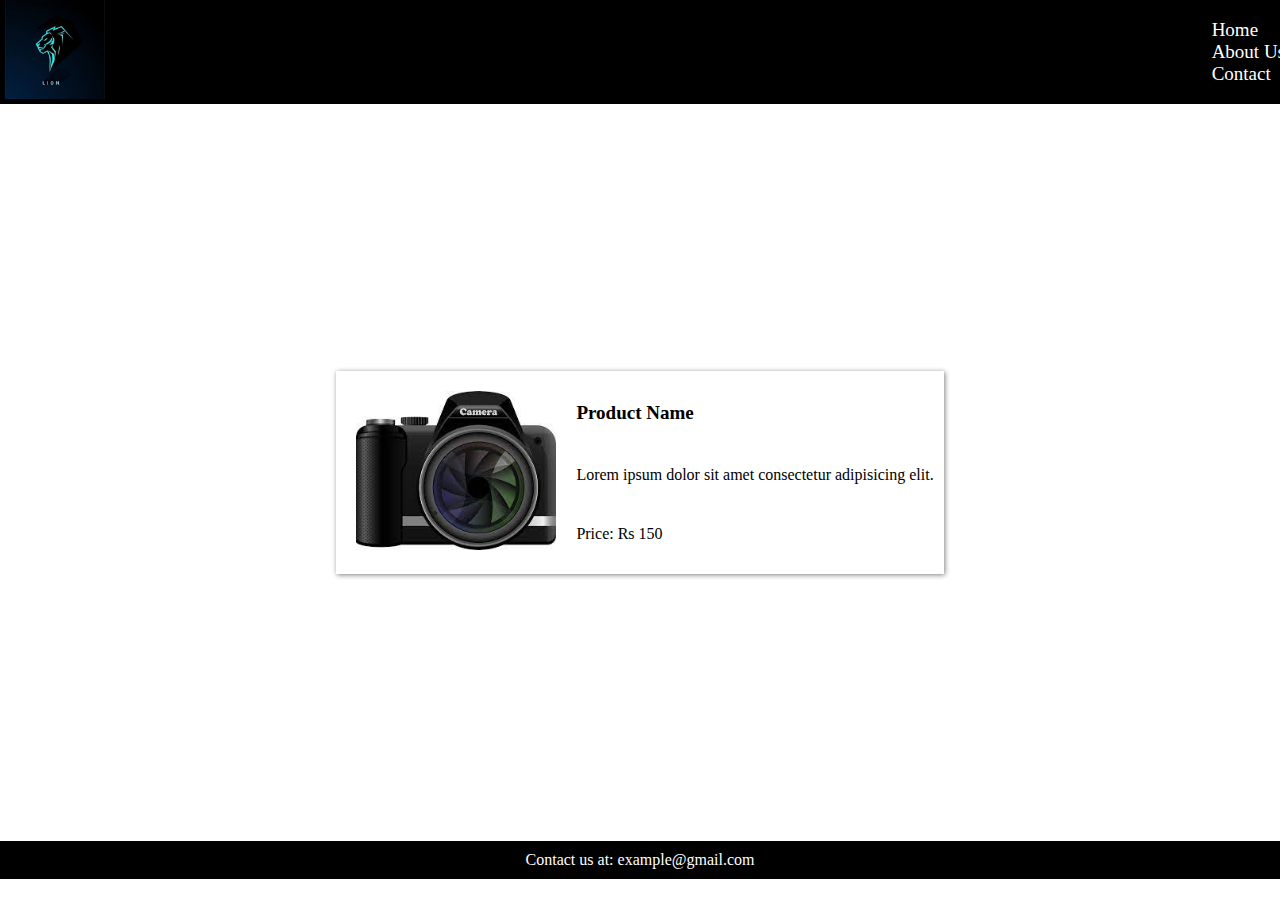
<file: 25_july_practice_4.html>
<!DOCTYPE html>
<html lang="en">
<head>
    <meta charset="UTF-8">
    <meta http-equiv="X-UA-Compatible" content="IE=edge">
    <meta name="viewport" content="width=device-width, initial-scale=1.0">
    <title>Document</title>
</head>
<style>
    *{
        margin: 0;
        padding: 0;
    }
    body{
        display: flex;
        flex-direction: column;
        justify-content: space-between;
        height: 97.7vh;
        /* height: 100vh; */
        width: 100%;
        align-items: center;
    }
    .header{
        width: 100%;
        font-size: 19px;
        display: flex;
        flex-direction: row;
        justify-content: space-between;
        align-items: center;
        /* padding: 10px; */
        padding-left: 10px;
        background-color: black;
        color: white;
    }
    .header img{
        width: 100px;
    }
    .card{
        display: flex;
        padding: 10px;
        box-shadow: 1px 1px 5px gray;
    }
    .card_left{
        /* background-color: rgb(201, 201, 201); */
        padding: 10px;
    }
    .card_left img{
        width: 200px;
    }
    .card_right{
        padding-left: 10px;
        display: flex;
        flex-direction: column;
        justify-content: space-around;
    }
    .card_name{
        font-weight: bold;
        font-size: 19px;
    }
    .footer{
        width: 100%;
        background-color: black;
        color: white;
        padding: 10px;
        text-align: center;
    }
</style>
<body>
    <div class = "header">
        <div><img src="logo.jpg" alt=""></div>
        <div>
            <div>Home</div>
            <div>About Us</div>
            <div>Contact</div>
        </div>
    </div>

    <div class = "card">
        <div class = "card_left">
            <img src="download.jpeg" alt="">
        </div>
        <div class = "card_right">
            <div class = "card_name">
                Product Name
            </div>
            <div class = "card_content">
                Lorem ipsum dolor sit amet consectetur adipisicing elit.
            </div>
            <div class = "card_price">
                Price: Rs 150
            </div>
        </div>
    </div>

    <div class="footer">Contact us at: example@gmail.com</div>
</body>
</html>
</file>
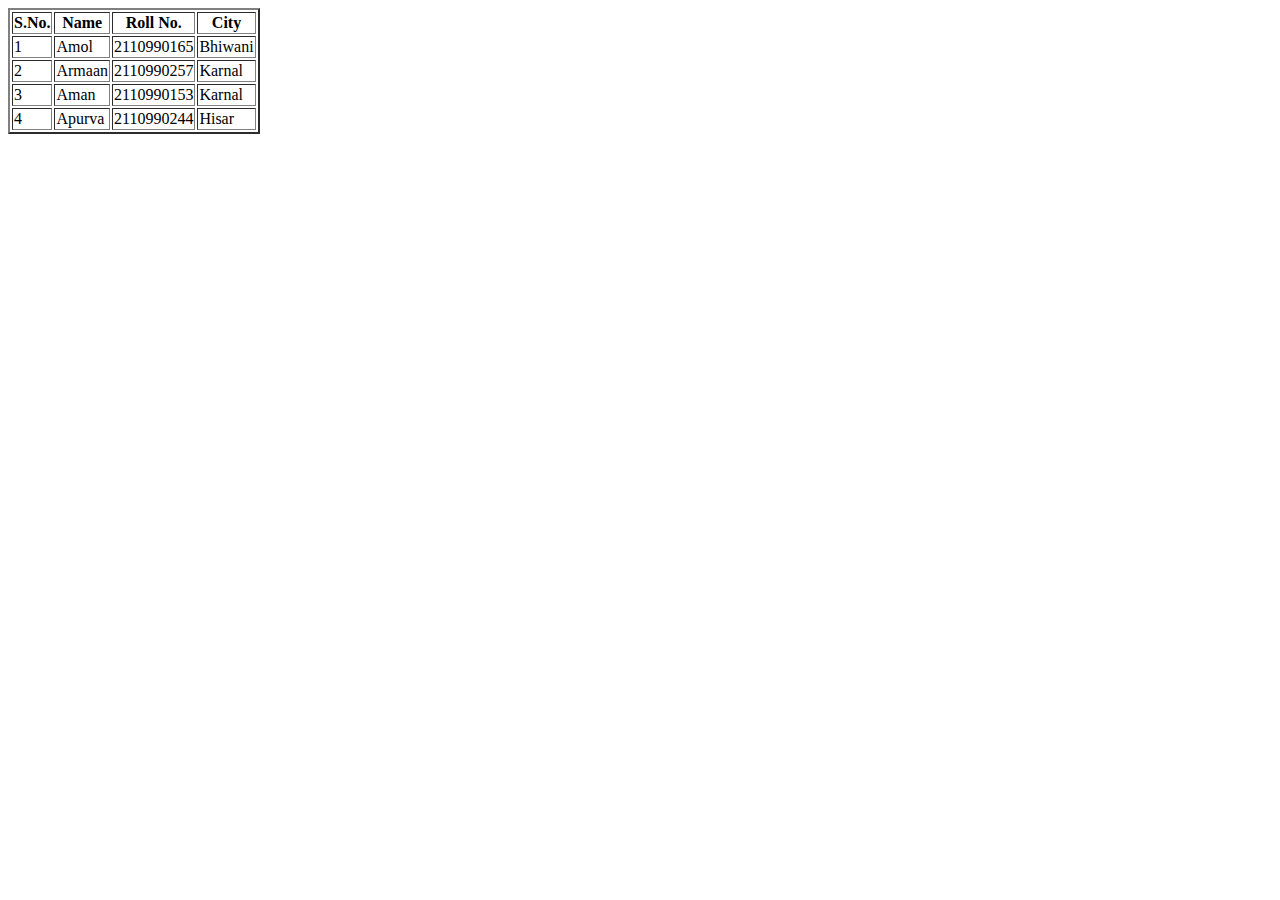
<file: practice_1.html>
<!DOCTYPE html>
<html lang="en">
<head>
    <meta charset="UTF-8">
    <meta http-equiv="X-UA-Compatible" content="IE=edge">
    <meta name="viewport" content="width=device-width, initial-scale=1.0">
    <title>Table 1</title>
</head>
<body>
    <table border = "2px">
        <tr>
            <th>S.No.</th>
            <th>Name</th>
            <th>Roll No.</th>
            <th>City</th>
        </tr>
        <tr>
            <td>1</td>
            <td>Amol</td>
            <td>2110990165</td>
            <td>Bhiwani</td>
        </tr>
        <tr>
            <td>2</td>
            <td>Armaan</td>
            <td>2110990257</td>
            <td>Karnal</td>
        </tr>
        <tr>
            <td>3</td>
            <td>Aman</td>
            <td>2110990153</td>
            <td>Karnal</td>
        </tr>
        <tr>
            <td>4</td>
            <td>Apurva</td>
            <td>2110990244</td>
            <td>Hisar</td>
        </tr>
    </table>
</body>
</html>
</file>
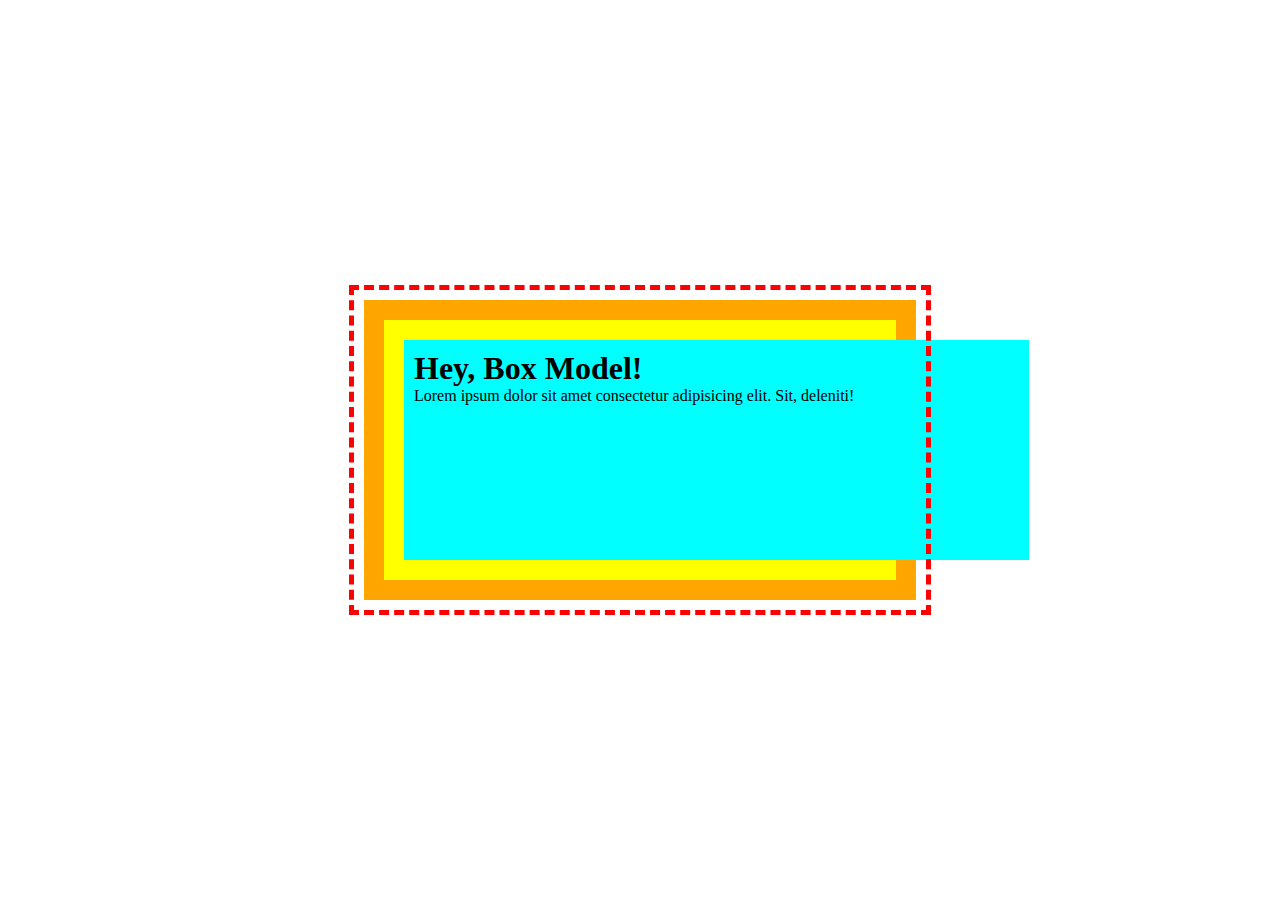
<file: practice_3.html>
<!DOCTYPE html>
<html lang="en">
<head>
    <meta charset="UTF-8">
    <meta http-equiv="X-UA-Compatible" content="IE=edge">
    <meta name="viewport" content="width=device-width, initial-scale=1.0">
    <!-- <link rel="stylesheet" href="style_3.css"> -->
    <title>Document</title>
</head>
<style>
    *{
    margin: 0;
    padding: 0;
}
body{
    position: absolute;
    display: flex;
    justify-content: center;
    align-items: center;
    /* background-color: aquamarine; */
    min-width: 100%;
    min-height: 100%;
}
.box{
    border: 10px solid white;
    
    padding: 20px;
    outline: 5px dashed red;
    background-color: orange;
    width: 40%;
    /* height: 200px; */
}

.box2{
    background-color: yellow;
    padding: 20px;
}
.box3{
    background-color: aqua;
    height: 200px;
    width: 605px;
    /* position: absolute; */
    padding: 10px;
}
</style>
<body>
    <div class = "box">
        <div class = "box2">
            <div class="box3">
                <h1>Hey, Box Model!</h1>
                <p>Lorem ipsum dolor sit amet consectetur adipisicing elit. Sit, deleniti!</p>
            </div>
        </div>

    </div>
</body>
</html>
</file>
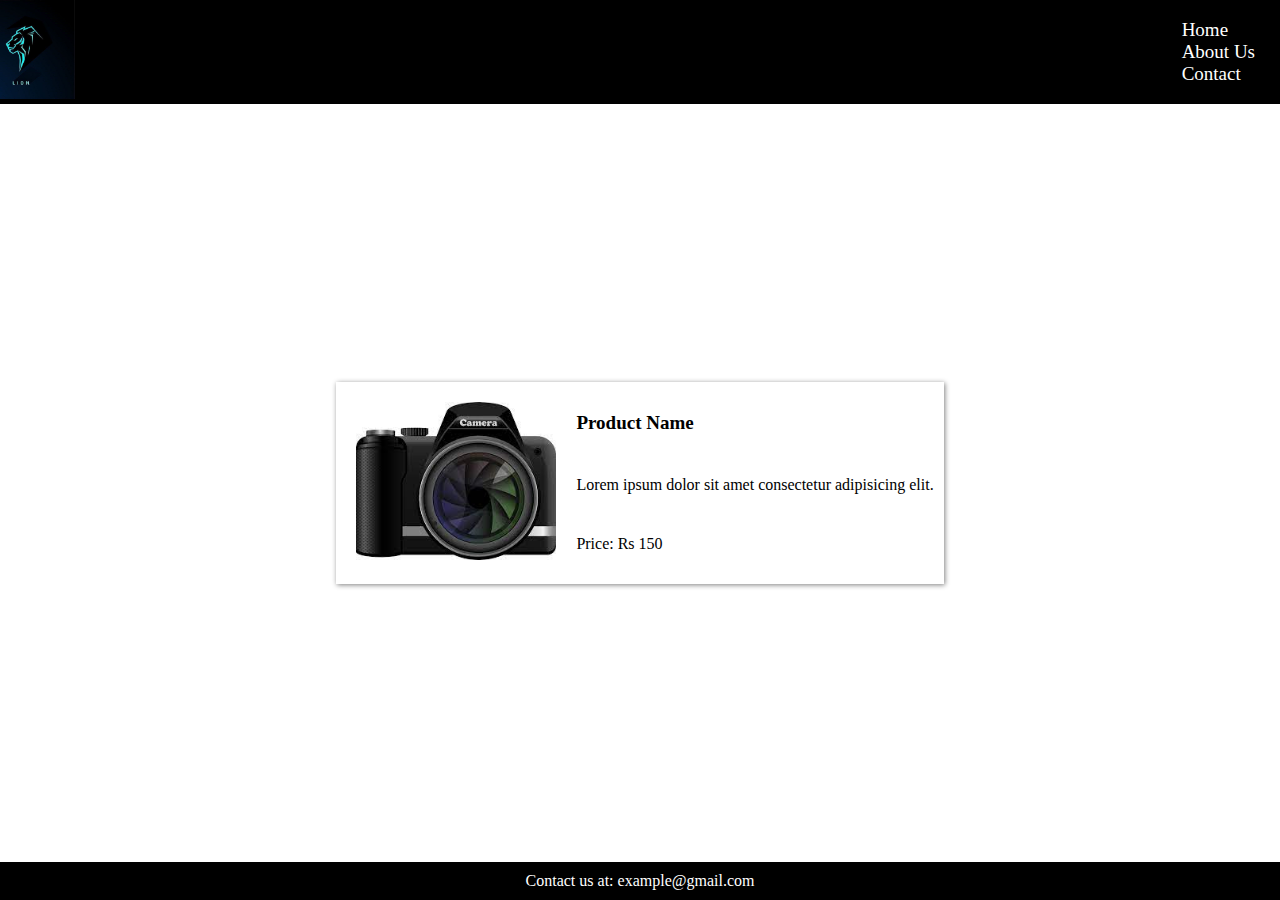
<file: practice_4_25_july.html>
<!DOCTYPE html>
<html lang="en">
<head>
    <meta charset="UTF-8">
    <meta http-equiv="X-UA-Compatible" content="IE=edge">
    <meta name="viewport" content="width=device-width, initial-scale=1.0">
    <title>Document</title>
</head>
<style>
    *{
        margin: 0;
        padding: 0;
    }
    body{
        display: flex;
        flex-direction: column;
        justify-content: space-between;
        height: 100vh;
        align-items: center;
        overflow: hidden;
    }
    .header{
        width: 100%;
        font-size: 19px;
        display: flex;
        flex-direction: row;
        justify-content: space-between;
        align-items: center;
        padding-right: 50px;
        background-color: black;
        color: white;
    }
    .header img{
        width: 100px;
    }
    .card{
        display: flex;
        padding: 10px;
        box-shadow: 1px 1px 5px gray;
    }
    .card_left{
        padding: 10px;
    }
    .card_left img{
        width: 200px;
    }
    .card_right{
        padding-left: 10px;
        display: flex;
        flex-direction: column;
        justify-content: space-around;
    }
    .card_name{
        font-weight: bold;
        font-size: 19px;
    }
    .footer{
        width: 100%;
        background-color: black;
        color: white;
        padding: 10px;
        text-align: center;
    }
</style>
<body>
    <div class = "header">
        <div><img src="logo.jpg" alt=""></div>
        <div>
            <div>Home</div>
            <div>About Us</div>
            <div>Contact</div>
        </div>
    </div>

    <div class = "card">
        <div class = "card_left">
            <img src="download.jpeg" alt="">
        </div>
        <div class = "card_right">
            <div class = "card_name">
                Product Name
            </div>
            <div class = "card_content">
                Lorem ipsum dolor sit amet consectetur adipisicing elit.
            </div>
            <div class = "card_price">
                Price: Rs 150
            </div>
        </div>
    </div>

    <div class="footer">Contact us at: example@gmail.com</div>
</body>
</html>
</file>
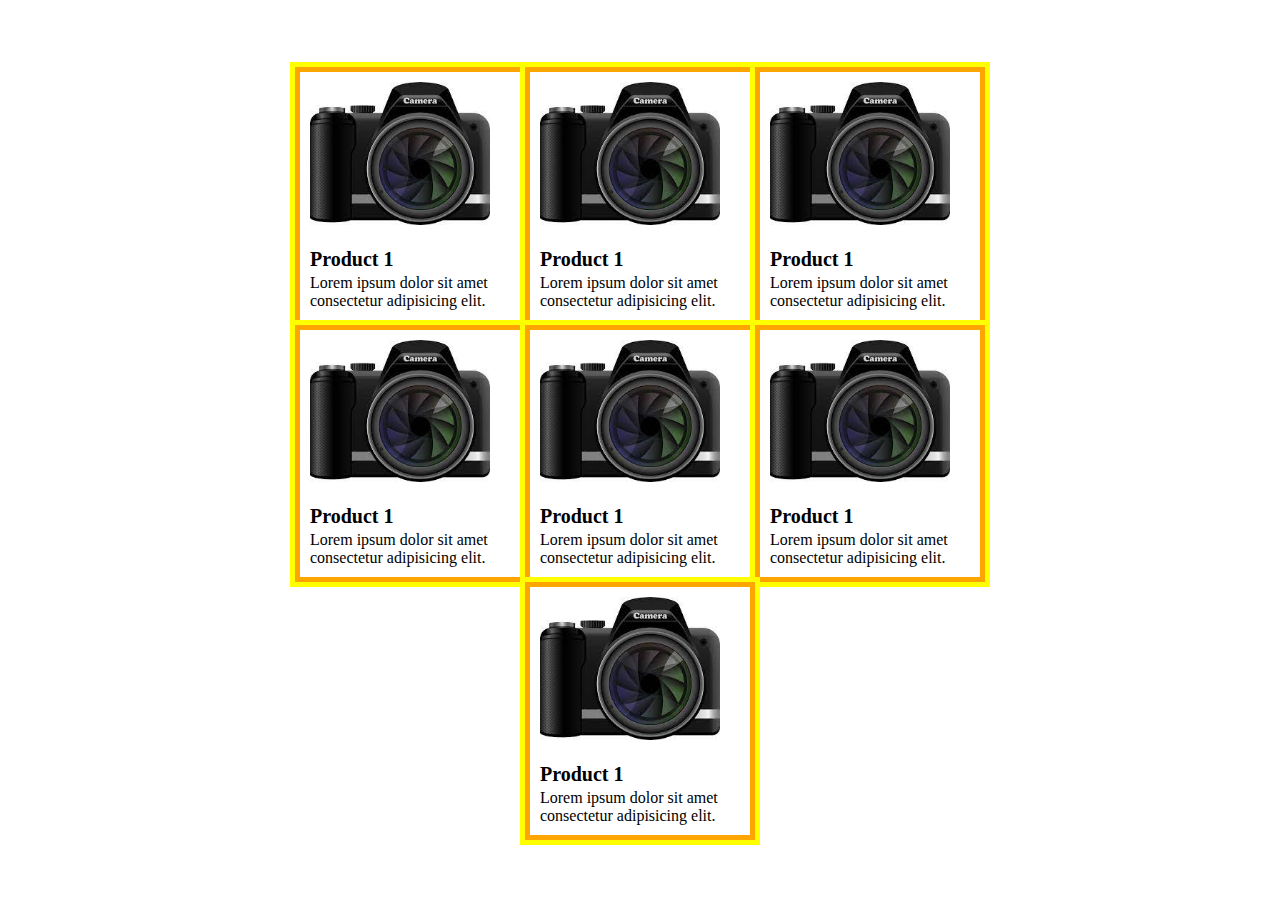
<file: practice_5_28_july.html>
<!DOCTYPE html>
<html lang="en">
<head>
    <meta charset="UTF-8">
    <meta http-equiv="X-UA-Compatible" content="IE=edge">
    <meta name="viewport" content="width=device-width, initial-scale=1.0">
    <title>Document</title>
</head>
<style>
    body{
        display: flex;
        align-items: center;
        justify-content: center;
        padding: 0% 15%;
        height: 99vh;
        overflow: hidden;
    }
    .container{
        display: flex;
        flex-direction: row;
        flex-wrap: wrap;
        justify-content: center;
        align-items: center;
    }
    
    .box{
        border: 5px solid orange;
        outline: 5px solid yellow;
        display: flex;
        flex-direction: column;
        padding: 10px;
        width: 200px;
        overflow: hidden;
        gap: 15px;
    }
    
    .heading{
        font-weight: 700;
        font-size: 20px;
        line-height: 30px;
    }
    .box img{
        width: 180px;
    }

</style>
<body>
    <div class="container">
        <div class = "box">
            <div class = "box_img">
                <img src="download.jpeg">
            </div>
            <div class = "content">
                <div class = "heading">
                    Product 1
                </div>
                <div class = "text">Lorem ipsum dolor sit amet consectetur adipisicing elit.</div>
            </div>
        </div>
        <div class = "box">
            <div class = "box_img">
                <img src="download.jpeg">
            </div>
            <div class = "content">
                <div class = "heading">
                    Product 1
                </div>
                <div class = "text">Lorem ipsum dolor sit amet consectetur adipisicing elit.</div>
            </div>
        </div>
        <div class = "box">
            <div class = "box_img">
                <img src="download.jpeg">
            </div>
            <div class = "content">
                <div class = "heading">
                    Product 1
                </div>
                <div class = "text">Lorem ipsum dolor sit amet consectetur adipisicing elit.</div>
            </div>
        </div>
        <div class = "box">
            <div class = "box_img">
                <img src="download.jpeg">
            </div>
            <div class = "content">
                <div class = "heading">
                    Product 1
                </div>
                <div class = "text">Lorem ipsum dolor sit amet consectetur adipisicing elit.</div>
            </div>
        </div>
        <div class = "box">
            <div class = "box_img">
                <img src="download.jpeg">
            </div>
            <div class = "content">
                <div class = "heading">
                    Product 1
                </div>
                <div class = "text">Lorem ipsum dolor sit amet consectetur adipisicing elit.</div>
            </div>
        </div>
        <div class = "box">
            <div class = "box_img">
                <img src="download.jpeg">
            </div>
            <div class = "content">
                <div class = "heading">
                    Product 1
                </div>
                <div class = "text">Lorem ipsum dolor sit amet consectetur adipisicing elit.</div>
            </div>
        </div>
        <div class = "box">
            <div class = "box_img">
                <img src="download.jpeg">
            </div>
            <div class = "content">
                <div class = "heading">
                    Product 1
                </div>
                <div class = "text">Lorem ipsum dolor sit amet consectetur adipisicing elit.</div>
            </div>
        </div>
    </div>
</body>
</html>
</file>
<file: style_3.css>
*{
    margin: 0;
    padding: 0;
}
body{
    position: absolute;
    display: flex;
    justify-content: center;
    align-items: center;
    /* background-color: aquamarine; */
    min-width: 100%;
    min-height: 100%;
}
.box{
    border: 10px solid white;
    
    padding: 20px;
    outline: 5px dashed red;
    background-color: orange;
    width: 40%;
    /* height: 200px; */
}

.box2{
    background-color: yellow;
    padding: 20px;
}
.box3{
    background-color: aqua;
    height: 200px;
    width: 605px;
    /* position: absolute; */
    padding: 10px;
}
</file>
